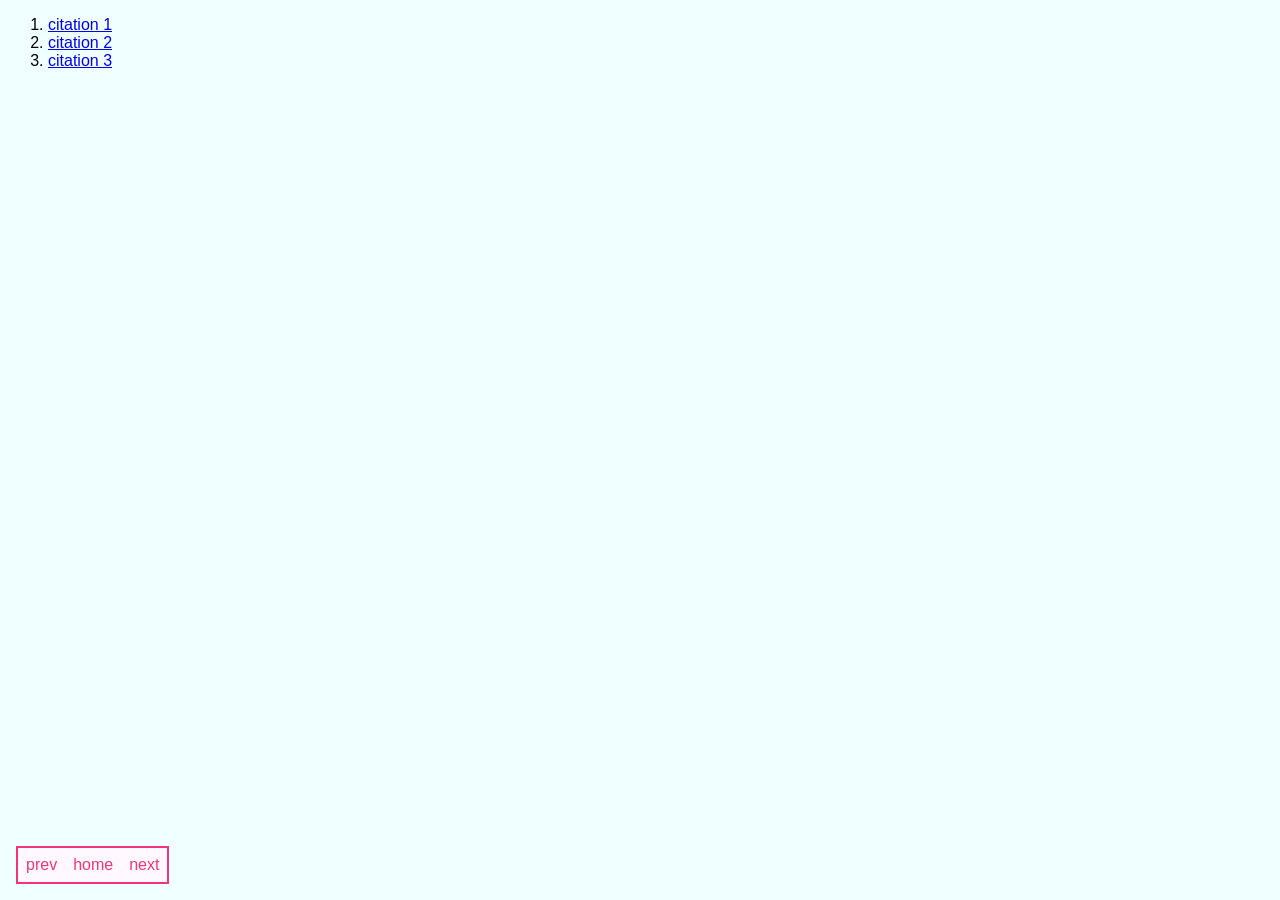
<file: index.html>
<!DOCTYPE html>
<html lang="en">

<head>
    <meta charset="UTF-8">
    <meta name="viewport" content="width=device-width, initial-scale=1.0">
    <title>alice</title>
    <style>
        body {
            font-family: sans-serif;
            background-color: azure;
        }

        a {
            /*color: inherit;
            text-decoration: azure;*/
        }
    </style>
</head>

<body>

    <ol>
        <li>
            <a href="citation_sanders_1.html">citation 1</a>
        </li>

        <li>
            <a href="citation_2.html">citation 2</a>
        </li>

        <li>
            <a href="citation_3.html">citation 3</a>
        </li>
    </ol>

    <!-- OMG IT'S A NAVBAR!!!!!! -->
    <link rel="stylesheet" href="navbar.css">
    <div id="navbar">
        <a href="citation_sanders_1.html">prev</a>
        <a href="index.html">home</a>
        <a href="citation_2.html">next</a>
    </div>
    <!-- END OF A NAVBAR -->

</body>

</html>
</file>
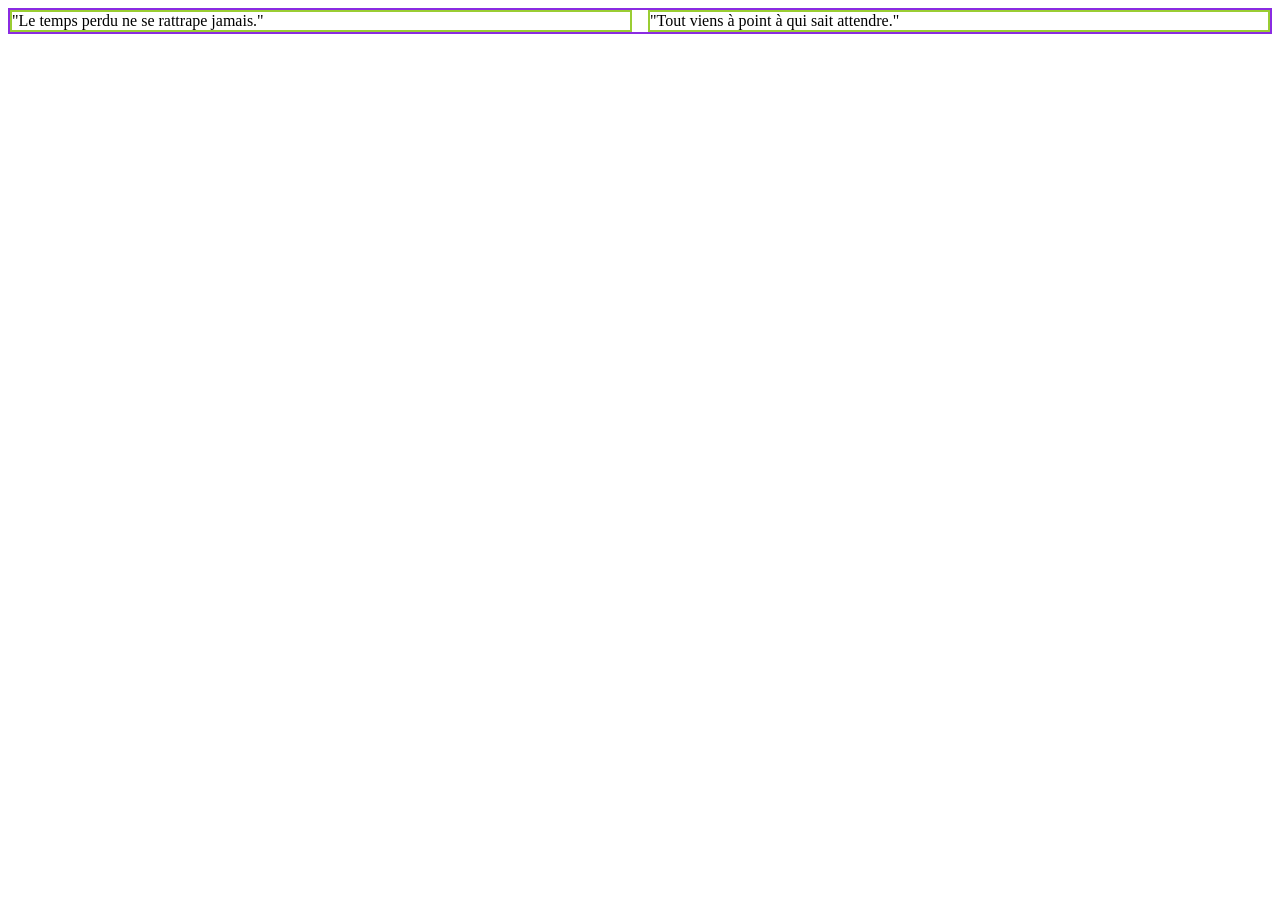
<file: citation-4-contradiction.html>
<!DOCTYPE html>
<html lang="en">

<head>
    <meta charset="UTF-8">
    <meta name="viewport" content="width=device-width, initial-scale=1.0">
    <title>Hello, Flexbox!</title>
    <style>
        body {
            font-family: sans-sherif;
        }

        section {
            border: 2px solid blueviolet
        }

        div {
            border: 2px solid yellowgreen;
        }

        /*section, div { margin: 1rem; padding: 1rem;}*/

        section {
            display: flex;
            gap: 1rem;
        }

        div {
            flex: 1;
        }
    </style>
</head>

<body>
    <section>
        <div>"Le temps perdu ne se rattrape jamais."</div>
        <div>"Tout viens à point à qui sait attendre."</div>
    </section>
</body>

</html>
</file>
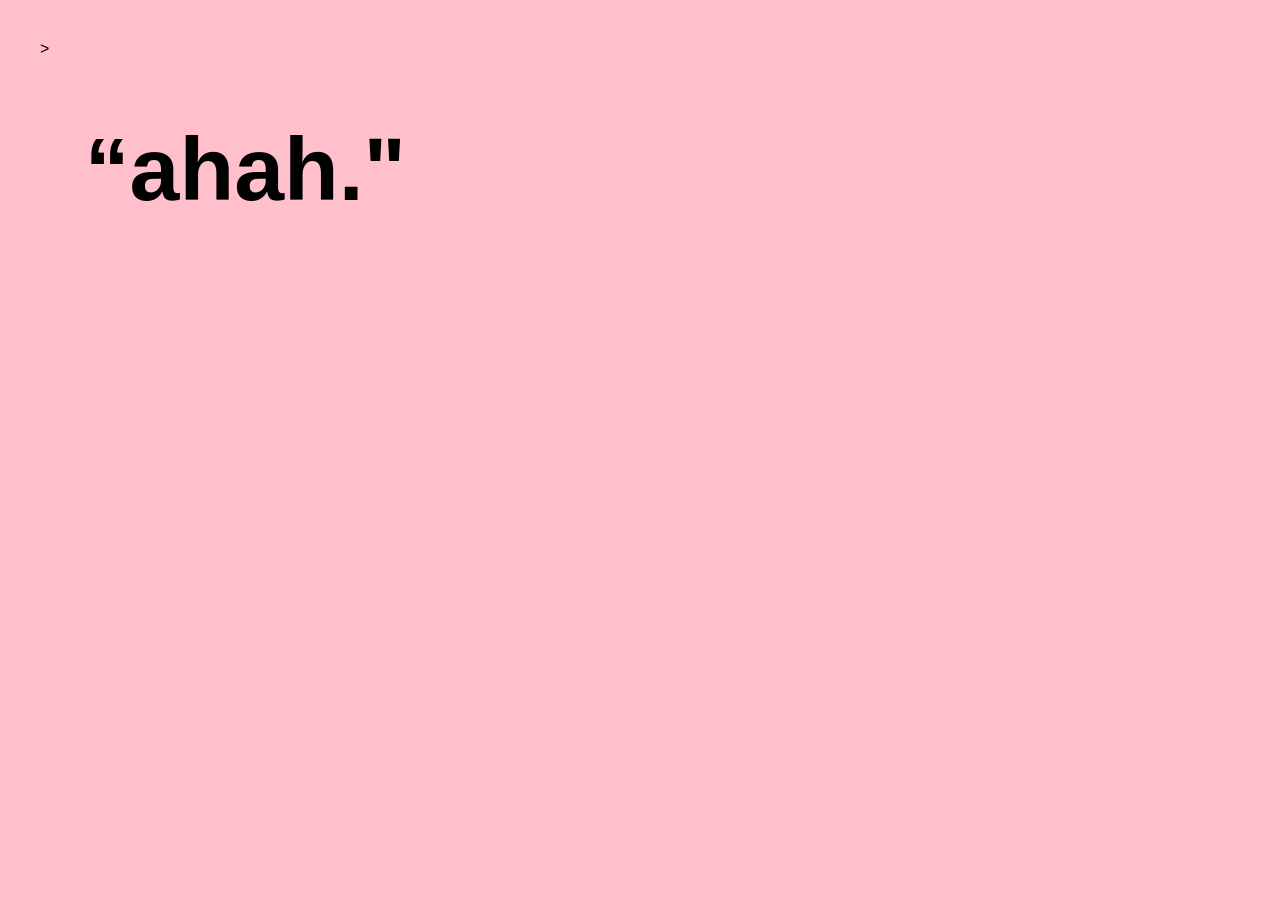
<file: citation-deux.html>
<!DOCTYPE html>
<html lang="en">
<head>
    <meta charset="UTF-8">
    <meta name="viewport" content="width=device-width, initial-scale=1.0">
    <title>Document</title>
    <style>
        body{
            font-family: sans-serif;
        padding: 2rem;
        background: pink;
        }
        h1{ 
            font-size: 7vw;
            text-indent: 0.5em; 
        }
        p{
            text-align: right;
        }
        img {max-width: 100%;}
    </style>
</head>
><title>Document</title>

<link rel="preconnect" href="https://fonts.googleapis.com">
<link rel="preconnect" href="https://fonts.gstatic.com" crossorigin>
<link href="https://fonts.googleapis.com/css2?family=Lexend:wght@100..900&family=Metal+Mania&display=swap" rel="stylesheet">

<body>

    <h1>“ahah."</h1>
    <!--<h1>big<br></h1>
    <h2>bigger</h2>
    <h3>big</h3>
    <h4>normal</h4>
    <p>Lorem ipsum dolor sit amet, consectetur adipisicing elit. Dignissimos dolorem tempora consequatur nobis minus ex et quod consectetur libero dolores, nostrum nemo quam maiores non nam, omnis voluptatibus earum modi!</p>
    <h5>small</h5>
    <h6>smaller</h6>

    <hr>

    <h4>Liste de course</h4>
    <ol>
        <li>chips</li>
        <li>haribo</li>
        <li>vodka</hi>
        </ol>

        <img src="image-resources2-1.jpg"-->
</body>
</html>
</file>
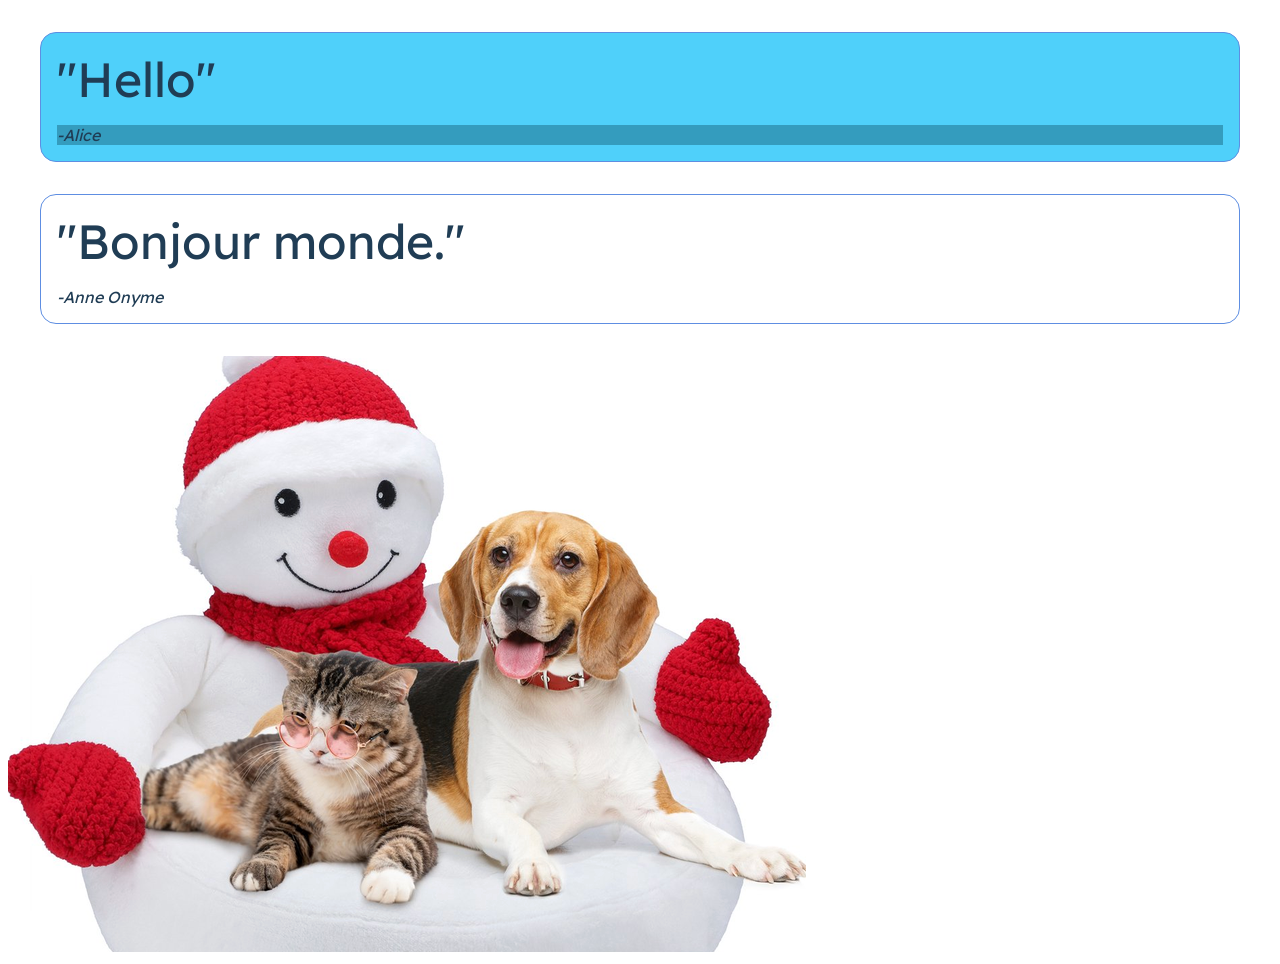
<file: citation-selecteur.html>
<!DOCTYPE html>
<html lang="en">
<head>
    <meta charset="UTF-8">
    <meta name="viewport" content="width=device-width, initial-scale=1.0">
    <title>Document</title>


<link rel="preconnect" href="https://fonts.googleapis.com">
<link rel="preconnect" href="https://fonts.gstatic.com" crossorigin>
<link href="https://fonts.googleapis.com/css2?family=Bitcount+Prop+Double+Ink:wght@100..900&family=Inter+Tight:ital,wght@0,100..900;1,100..900&family=Lexend:wght@100..900&family=Metal+Mania&display=swap" rel="stylesheet">

    <style>
        body {font-family: "Lexend", sans-serif;}
        div { color: rgb(32, 61, 85);}
        .quote{ 
            font-size: 3rem;
        /*margin-bottom: 1rem; */
    }
        .source{
            font-style: italic;
        margin-top: 1rem;
    }

        .chaton{
            margin: 2rem;
            border: 1px solid rgb(94, 142, 226);
            padding: 1rem;
            border-radius: 1rem;
            aspect-ratio: 16.9;
        }

        .important{ background: rgb(52, 156, 190);}

        #pepito{
            background: rgb(79, 208, 250);
            background-image: ;}

            img{
                max-width: 100%;
            }
    </style>
</head>
<body>

    <div class="chaton" id="pepito">
        <div class="quote">"Hello"</div>
        <div class="source important">-Alice</div>
    </div>

        
    <div class="chaton" id="pickle">
        <div class="quote">"Bonjour monde."</div>
        <div class="source">-Anne Onyme</div>
    </div>
    
<img src="gg.png"

    
</body>
</html>
</file>
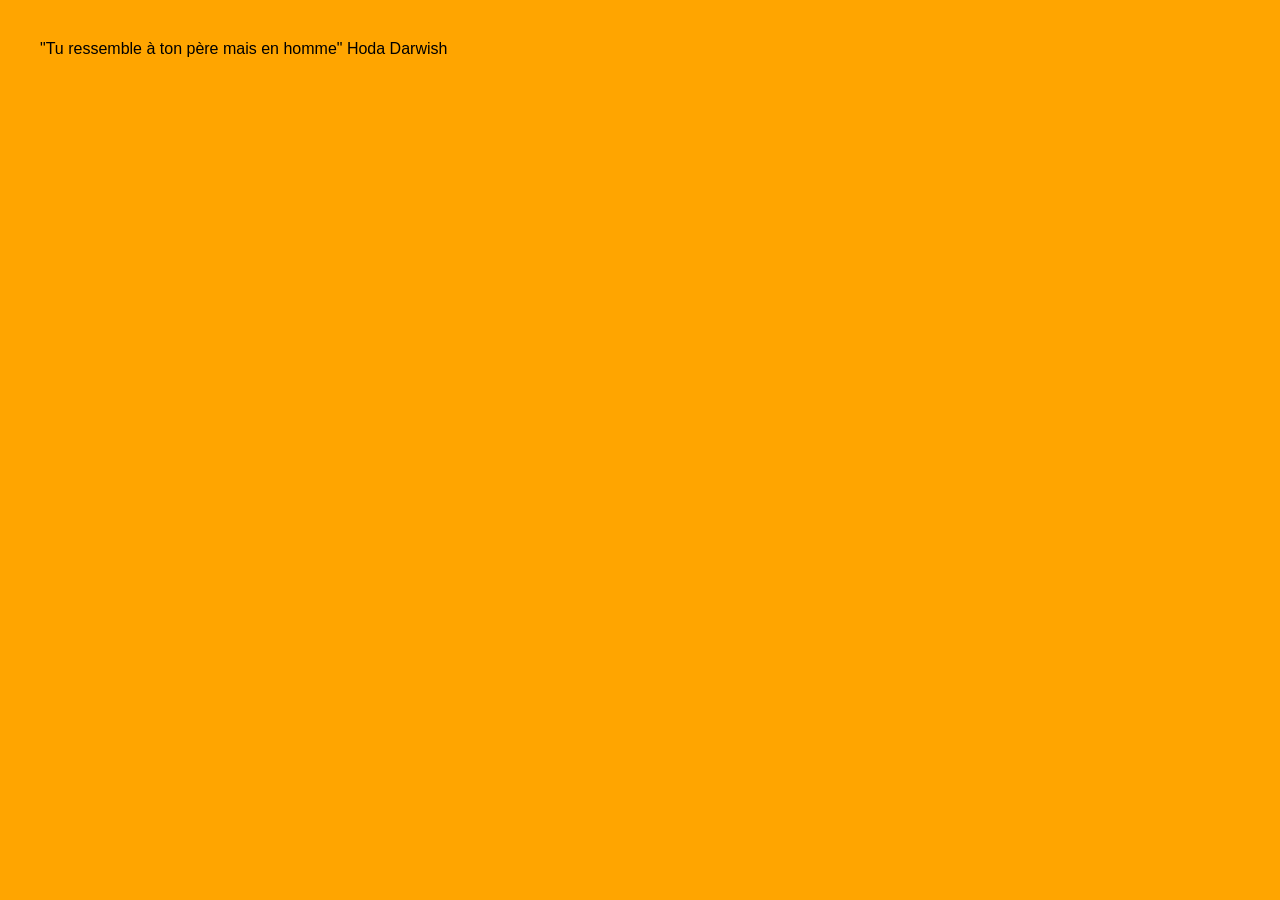
<file: citation-trois.html>
<!DOCTYPE html>
<html lang="en">

<head>
    <meta charset="UTF-8">
    <meta name="viewport" content="width=device-width, initial-scale=1.0">
    <title>Document</title>
    <style>
        body {
            font-family: "Lexend", sans-serif;
            padding: 2rem;
            background: orange;
        }
    </style>
</head>

<body>

</body>
"Tu ressemble à ton père mais en homme"
Hoda Darwish

</html>
</file>
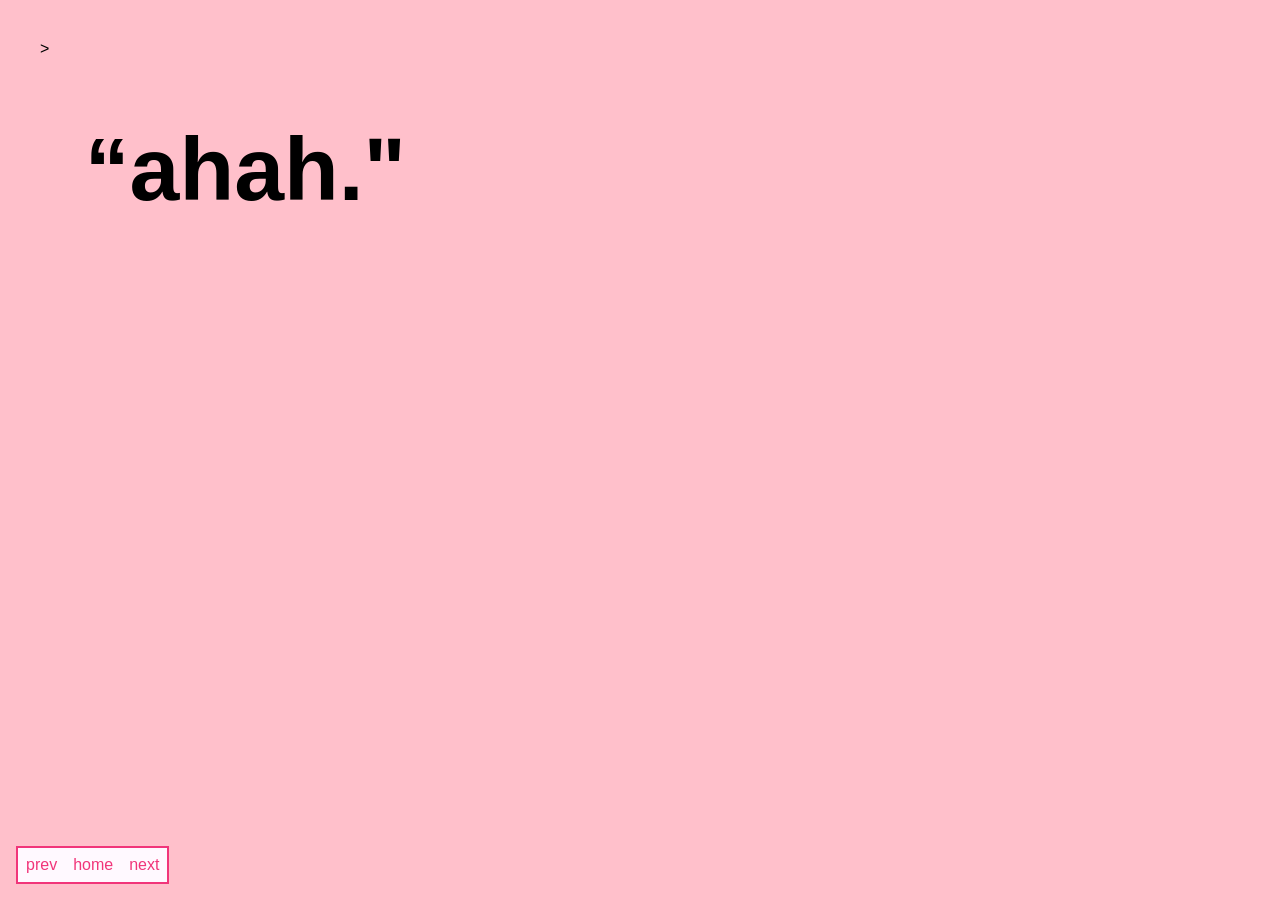
<file: citation_2.html>
<!DOCTYPE html>
<html lang="en">

<head>
    <meta charset="UTF-8">
    <meta name="viewport" content="width=device-width, initial-scale=1.0">
    <title>Document</title>
    <style>
        body {
            font-family: sans-serif;
            padding: 2rem;
            background: pink;
        }

        h1 {
            font-size: 7vw;
            text-indent: 0.5em;
        }

        p {
            text-align: right;
        }

        img {
            max-width: 100%;
        }
    </style>
</head>
><title>Document</title>

<link rel="preconnect" href="https://fonts.googleapis.com">
<link rel="preconnect" href="https://fonts.gstatic.com" crossorigin>
<link href="https://fonts.googleapis.com/css2?family=Lexend:wght@100..900&family=Metal+Mania&display=swap"
    rel="stylesheet">

<body>

    <!-- OMG IT'S A NAVBAR!!!!!! -->
    <link rel="stylesheet" href="navbar.css">
    <div id="navbar">
        <a href="citation_sanders_1.html">prev</a>
        <a href="index.html">home</a>
        <a href="citation_3.html">next</a>
    </div>
    <!-- END OF A NAVBAR -->

    <h1>“ahah."</h1>
    <!--<h1>big<br></h1>
    <h2>bigger</h2>
    <h3>big</h3>
    <h4>normal</h4>
    <p>Lorem ipsum dolor sit amet, consectetur adipisicing elit. Dignissimos dolorem tempora consequatur nobis minus ex et quod consectetur libero dolores, nostrum nemo quam maiores non nam, omnis voluptatibus earum modi!</p>
    <h5>small</h5>
    <h6>smaller</h6>

    <hr>

    <h4>Liste de course</h4>
    <ol>
        <li>chips</li>
        <li>haribo</li>
        <li>vodka</hi>
        </ol>

        <img src="image-resources2-1.jpg"-->
</body>

</html>
</file>
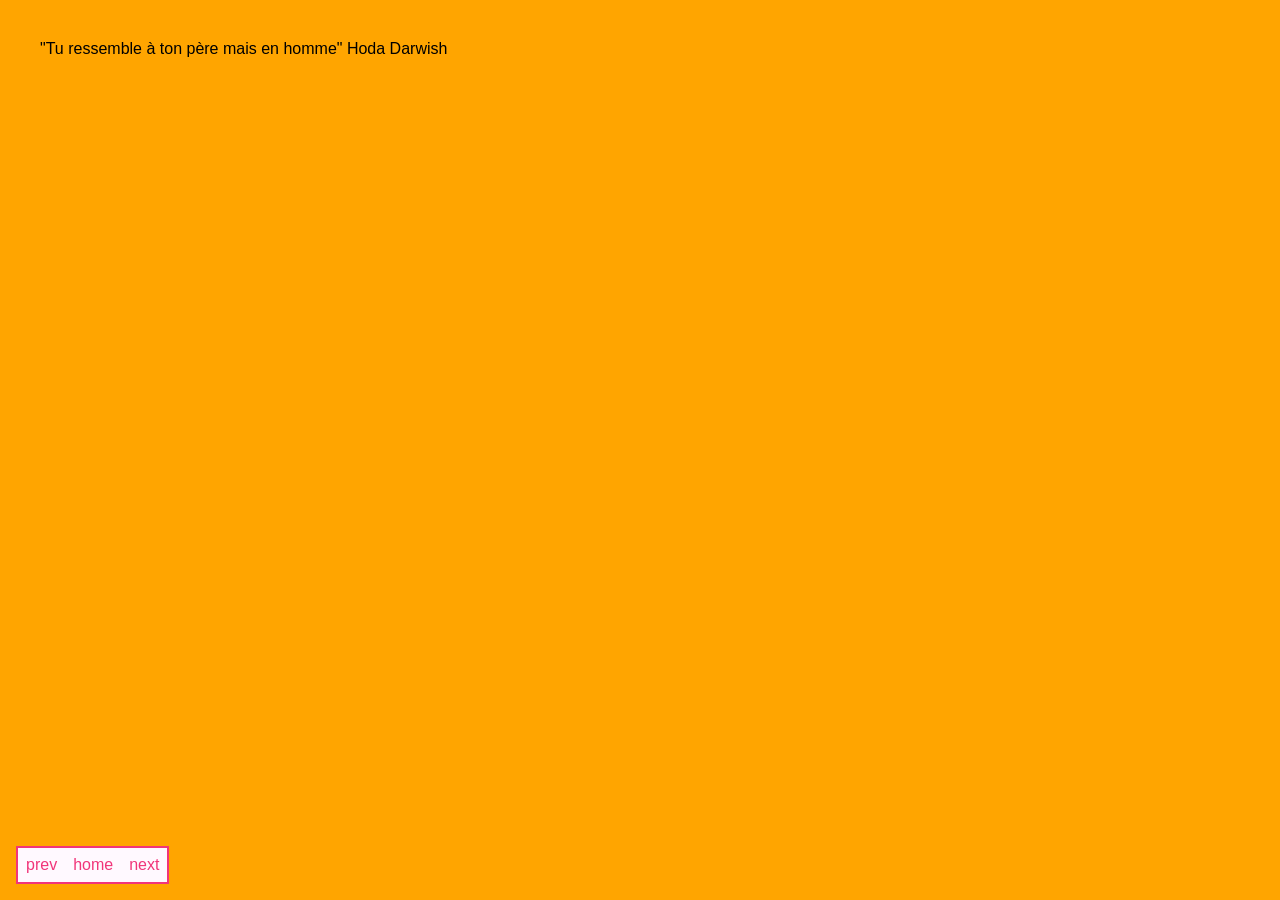
<file: citation_3.html>
<!DOCTYPE html>
<html lang="en">

<head>
    <meta charset="UTF-8">
    <meta name="viewport" content="width=device-width, initial-scale=1.0">
    <title>Document</title>
    <style>
        body {
            font-family: "Lexend", sans-serif;
            padding: 2rem;
            background: orange;
        }
    </style>
</head>

<body>

    <!-- OMG IT'S A NAVBAR!!!!!! -->
    <link rel="stylesheet" href="navbar.css">
    <div id="navbar">
        <a href="citation_2.html">prev</a>
        <a href="index.html">home</a>
        <a href="citation_4_contradiction.html">next</a>
    </div>
    <!-- END OF A NAVBAR -->

</body>
"Tu ressemble à ton père mais en homme"
Hoda Darwish

</html>
</file>
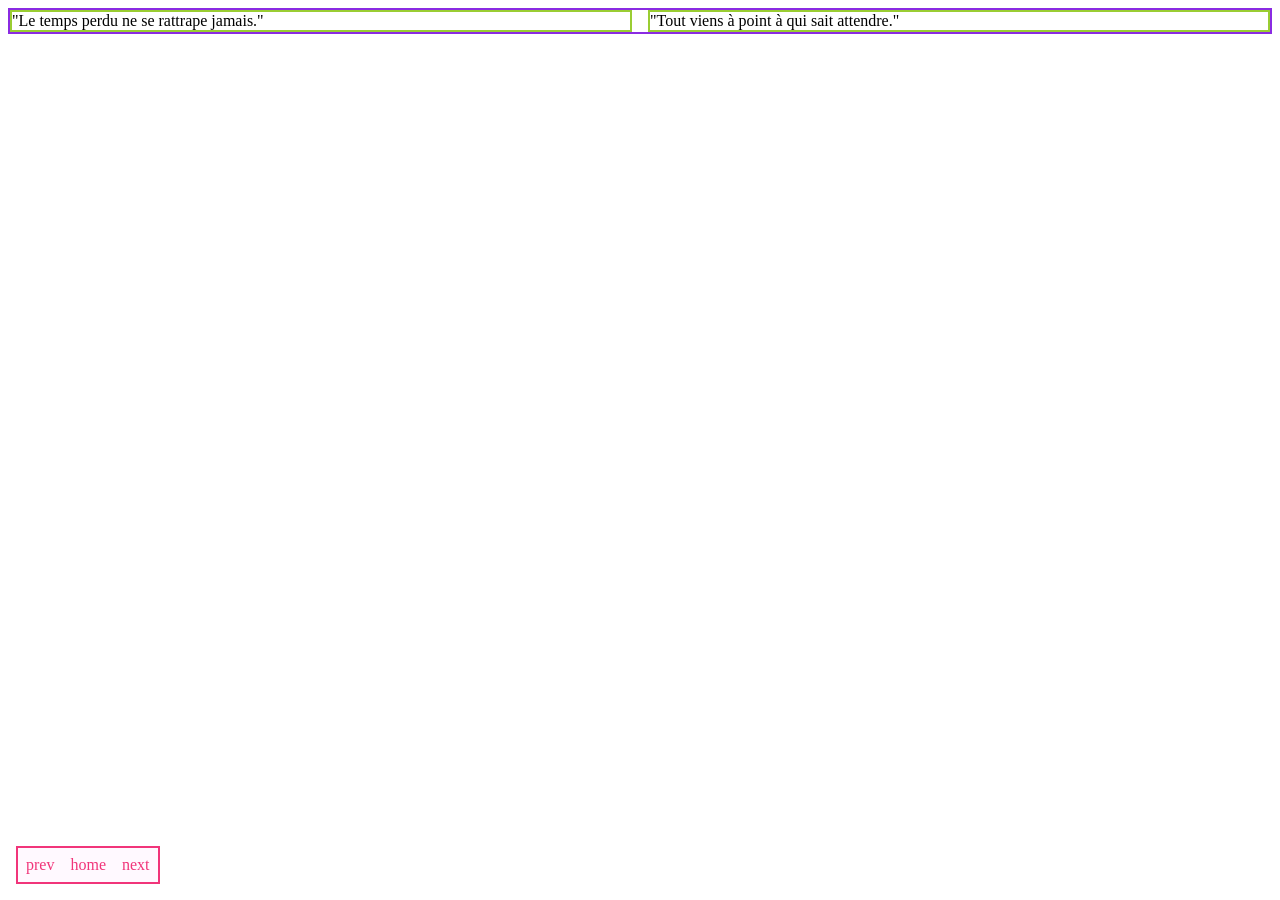
<file: citation_4_contradiction.html>
<!DOCTYPE html>
<html lang="en">

<head>
    <meta charset="UTF-8">
    <meta name="viewport" content="width=device-width, initial-scale=1.0">
    <title>Hello, Flexbox!</title>
    <style>
        body {
            font-family: sans-sherif;
        }

        section {
            border: 2px solid blueviolet
        }

        div {
            border: 2px solid yellowgreen;
        }

        /*section, div { margin: 1rem; padding: 1rem;}*/

        section {
            display: flex;
            gap: 1rem;
        }

        div {
            flex: 1;
        }
    </style>
</head>

<body>

    <!-- OMG IT'S A NAVBAR!!!!!! -->
    <link rel="stylesheet" href="navbar.css">
    <div id="navbar">
        <a href="citation_3.html">prev</a>
        <a href="index.html">home</a>
        <a href="?">next</a>
    </div>
    <!-- END OF A NAVBAR -->
    <section>
        <div>"Le temps perdu ne se rattrape jamais."</div>
        <div>"Tout viens à point à qui sait attendre."</div>
    </section>
</body>

</html>
</file>
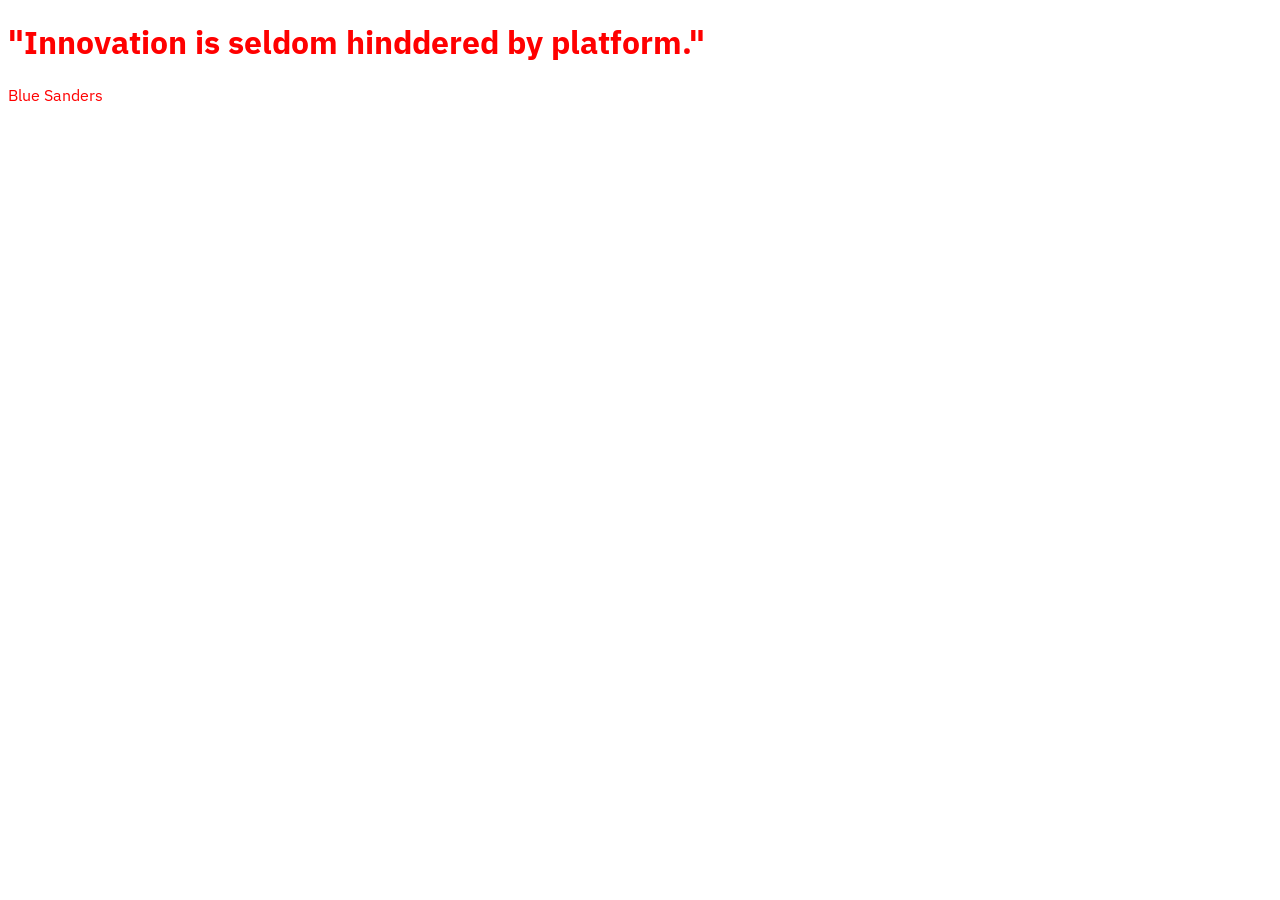
<file: citation_sanders.html>
<!DOCTYPE html>
<html lang="en">
<head>
    <meta charset="UTF-8">
    <meta name="viewport" content="width=device-width, initial-scale=1.0">
    <title>sanders</title>
</head>
<body>
    <h1>"Innovation is seldom hinddered by platform." </h1>
    <p>Blue Sanders</p>
    <link rel="preconnect" href="https://fonts.googleapis.com">
<link rel="preconnect" href="https://fonts.gstatic.com" crossorigin>
<link href="https://fonts.googleapis.com/css2?family=IBM+Plex+Sans:ital,wght@0,100..700;1,100..700&display=swap" rel="stylesheet">
<style>
    body{
        font-family: "IBM Plex Sans", sans-serif;
        color: red;
    }
</style>
</body>
</html>
</file>
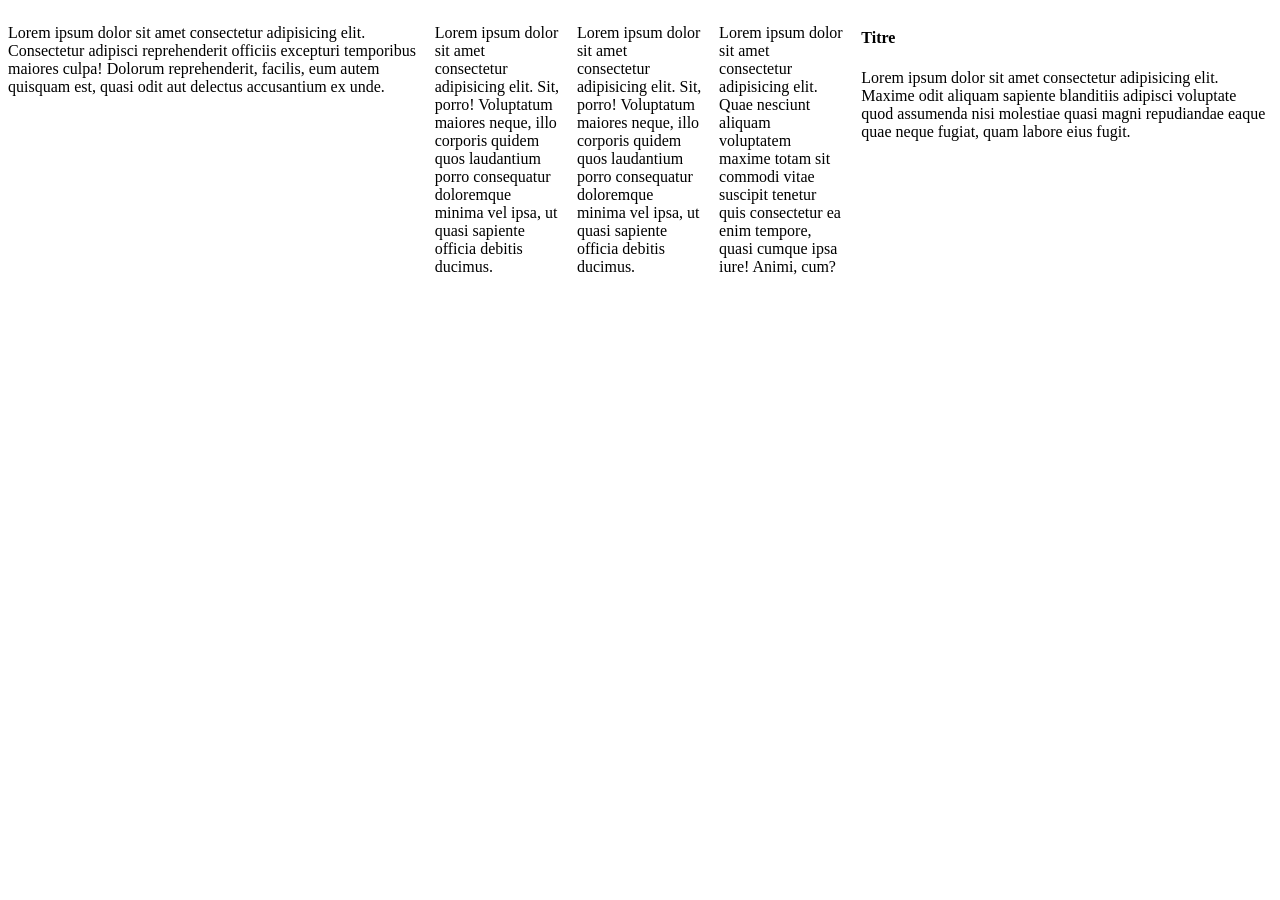
<file: flexbox-system.html>
<!DOCTYPE html>
<html lang="en">
<head>
    <meta charset="UTF-8">
    <meta name="viewport" content="width=device-width, initial-scale=1.0">
    <title>système de colonne avec Flexbox</title>
    <style>
        /* class row pour parent */
        .row { display: flex; gap: 1rem;}
        .row > * { flex: 1;}
        /* les enfants sont de meme taille */
    </style>
</head>
<body>

    <main class="row">
        <article>
            <p>Lorem ipsum dolor sit amet consectetur adipisicing elit. Consectetur adipisci reprehenderit officiis excepturi temporibus maiores culpa! Dolorum reprehenderit, facilis, eum autem quisquam est, quasi odit aut delectus accusantium ex unde.</p>
        </article>
        <div class="row">
            <p>Lorem ipsum dolor sit amet consectetur adipisicing elit. Sit, porro! Voluptatum maiores neque, illo corporis quidem quos laudantium porro consequatur doloremque minima vel ipsa, ut quasi sapiente officia debitis ducimus.</p>
            <p>Lorem ipsum dolor sit amet consectetur adipisicing elit. Sit, porro! Voluptatum maiores neque, illo corporis quidem quos laudantium porro consequatur doloremque minima vel ipsa, ut quasi sapiente officia debitis ducimus.</p>
            <p>Lorem ipsum dolor sit amet consectetur adipisicing elit. Quae nesciunt aliquam voluptatem maxime totam sit commodi vitae suscipit tenetur quis consectetur ea enim tempore, quasi cumque ipsa iure! Animi, cum?</p>
        </div>
        <section>
            <h4>Titre</h4>
            <p>Lorem ipsum dolor sit amet consectetur adipisicing elit. Maxime odit aliquam sapiente blanditiis adipisci voluptate quod assumenda nisi molestiae quasi magni repudiandae eaque quae neque fugiat, quam labore eius fugit.</p>
        </section>
    </main>
    
</body>
</html>
</file>
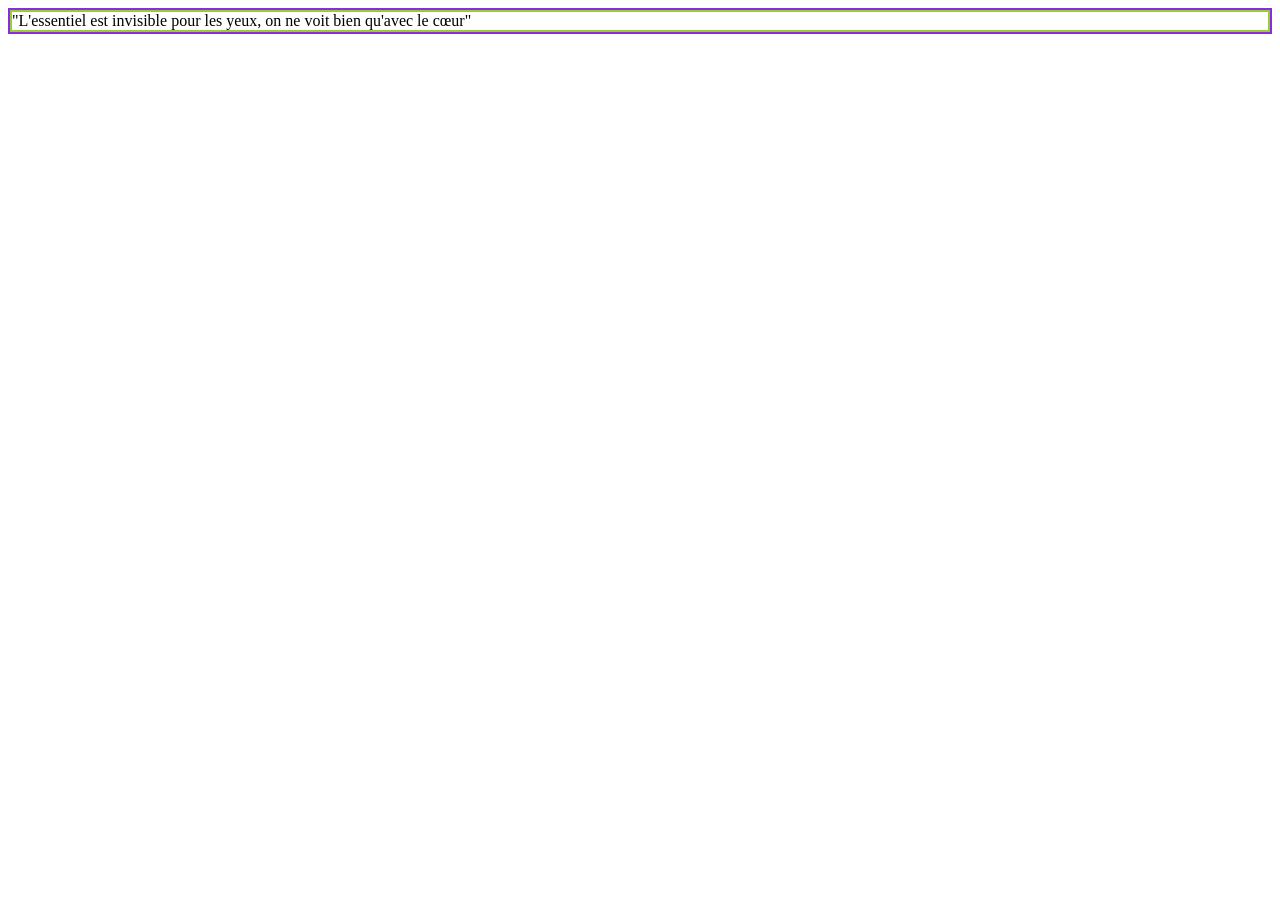
<file: flexbox.html>
<!DOCTYPE html>
<html lang="en">

<head>
    <meta charset="UTF-8">
    <meta name="viewport" content="width=device-width, initial-scale=1.0">
    <title>Hello, Flexbox!</title>
    <style>
        body {
            font-family: sans-sherif;
        }

        section {
            border: 2px solid blueviolet
        }

        div {
            border: 2px solid yellowgreen;
        }

        /*section, div { margin: 1rem; padding: 1rem;}*/

        section {
            display: flex;
            gap: 1rem;
        }

        div {
            flex: 1;
        }
    </style>
</head>

<body>
    <section>
        <div>"L'essentiel est invisible pour les yeux, on ne voit bien qu'avec le cœur"</div>
    </section>
</body>

</html>
</file>
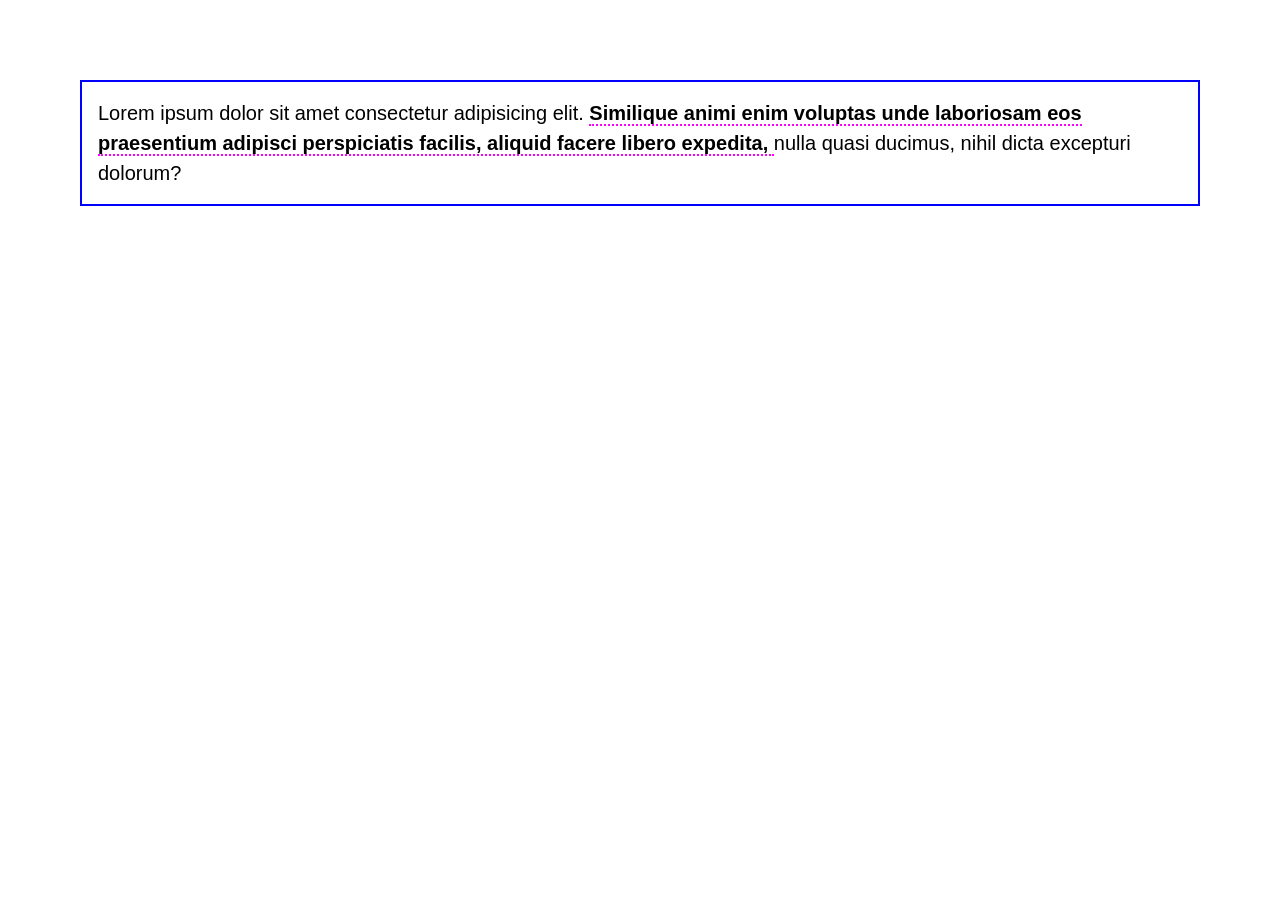
<file: inline-block.html>
<!DOCTYPE html>
<html lang="en">

<head>
    <meta charset="UTF-8">
    <meta name="viewport" content="width=device-width, initial-scale=1.0">
    <title>Document</title>

    <style>
        body {
            font-family: sans-serif;
            font-size: 20px;
            line-height: 150%;
            margin: 5rem;
        }



        div {

            border: 2px solid blue;
            padding: 1rem;
        }

        span {
            border-bottom: 2px dotted magenta;
            font-weight: bold;
        }
    </style>
</head>


<body>
    <div>
        Lorem ipsum dolor sit amet consectetur adipisicing elit.
        <span>
            Similique animi enim voluptas unde laboriosam eos praesentium adipisci perspiciatis facilis,
            aliquid facere libero expedita,
        </span>
        nulla quasi ducimus,
        nihil dicta excepturi dolorum?
    </div>
</body>

</html>
</file>
<file: navbar.css>
#navbar {
    border: 2px solid #f1357a;
    background: #fff9ff;
    max-width: max-content;
    position: fixed;
    bottom: 1rem;
    left: 1rem;
    display: flex;
}

#navbar a {
    color: #f1357a;
    text-decoration: none;
    padding: 0.5rem;
}

#navbar a:hover {
    background: #f1357a;
    color: #fff;
}
</file>
